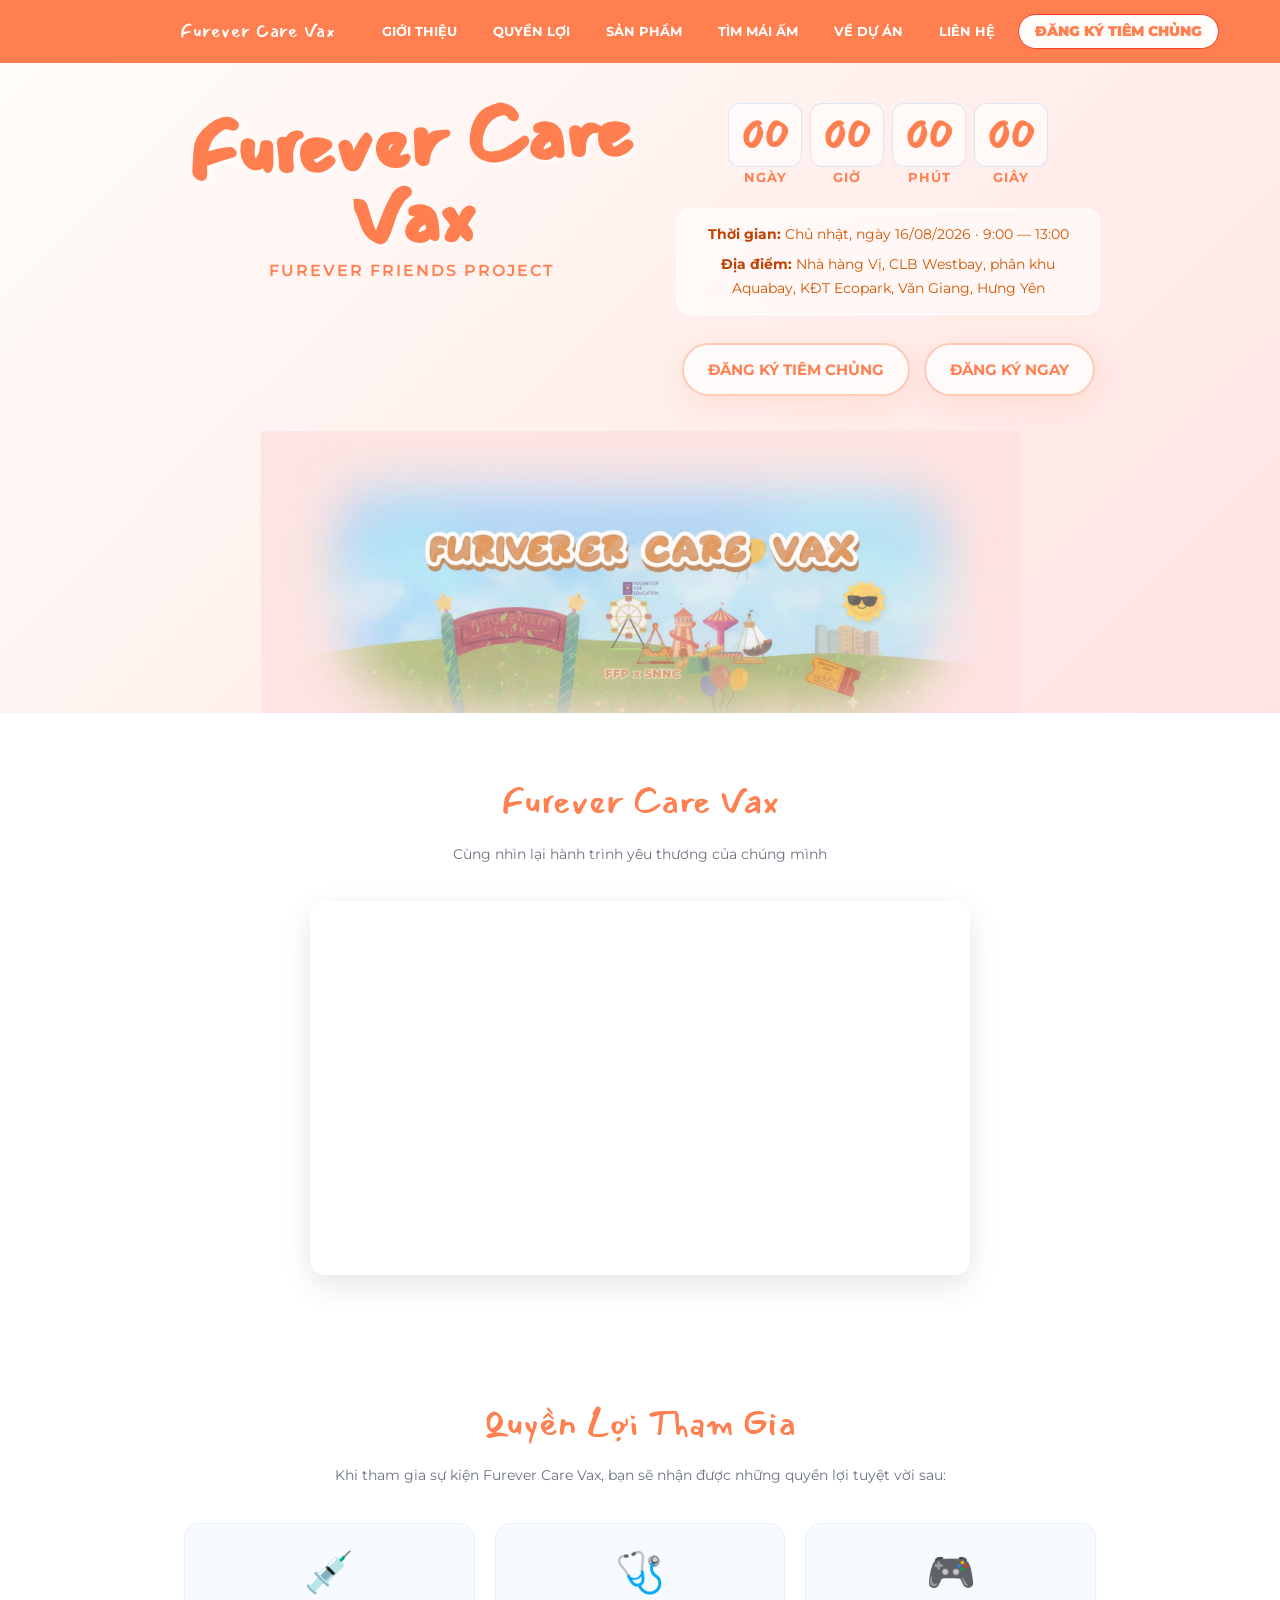
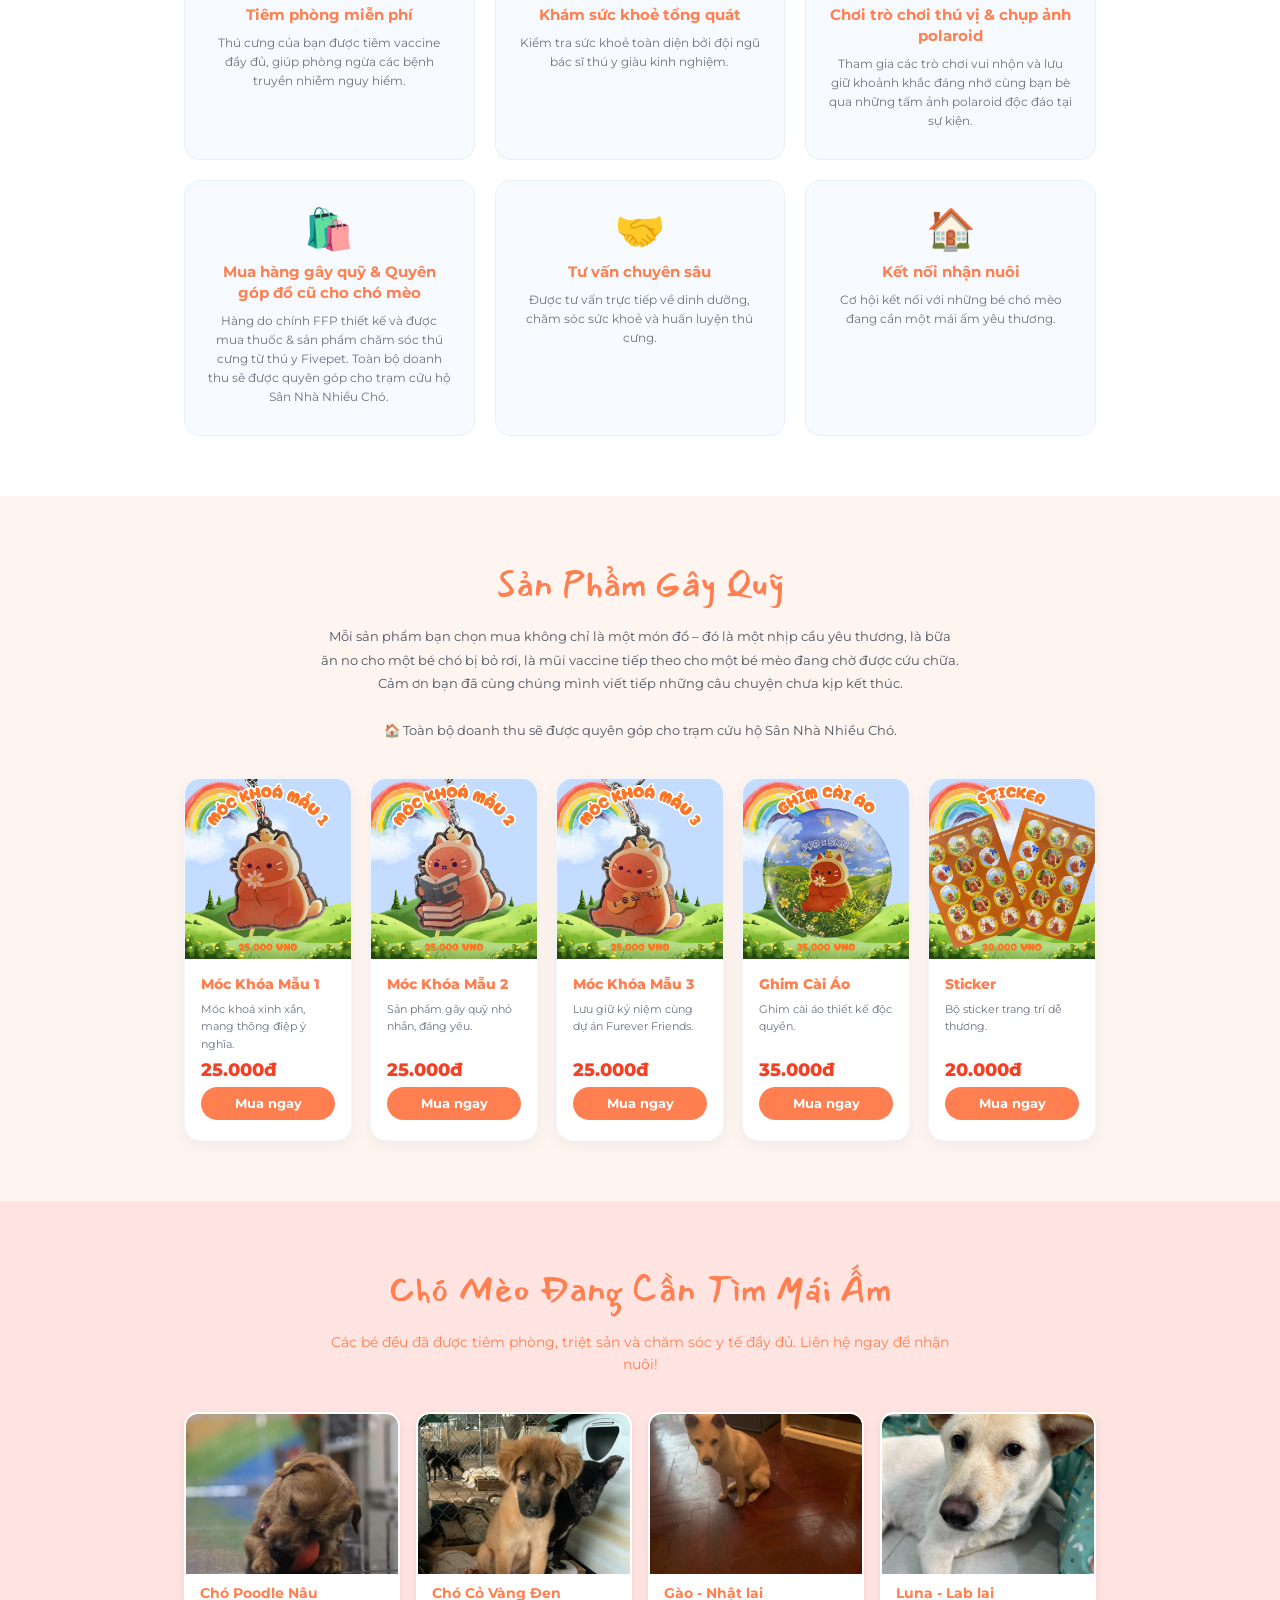
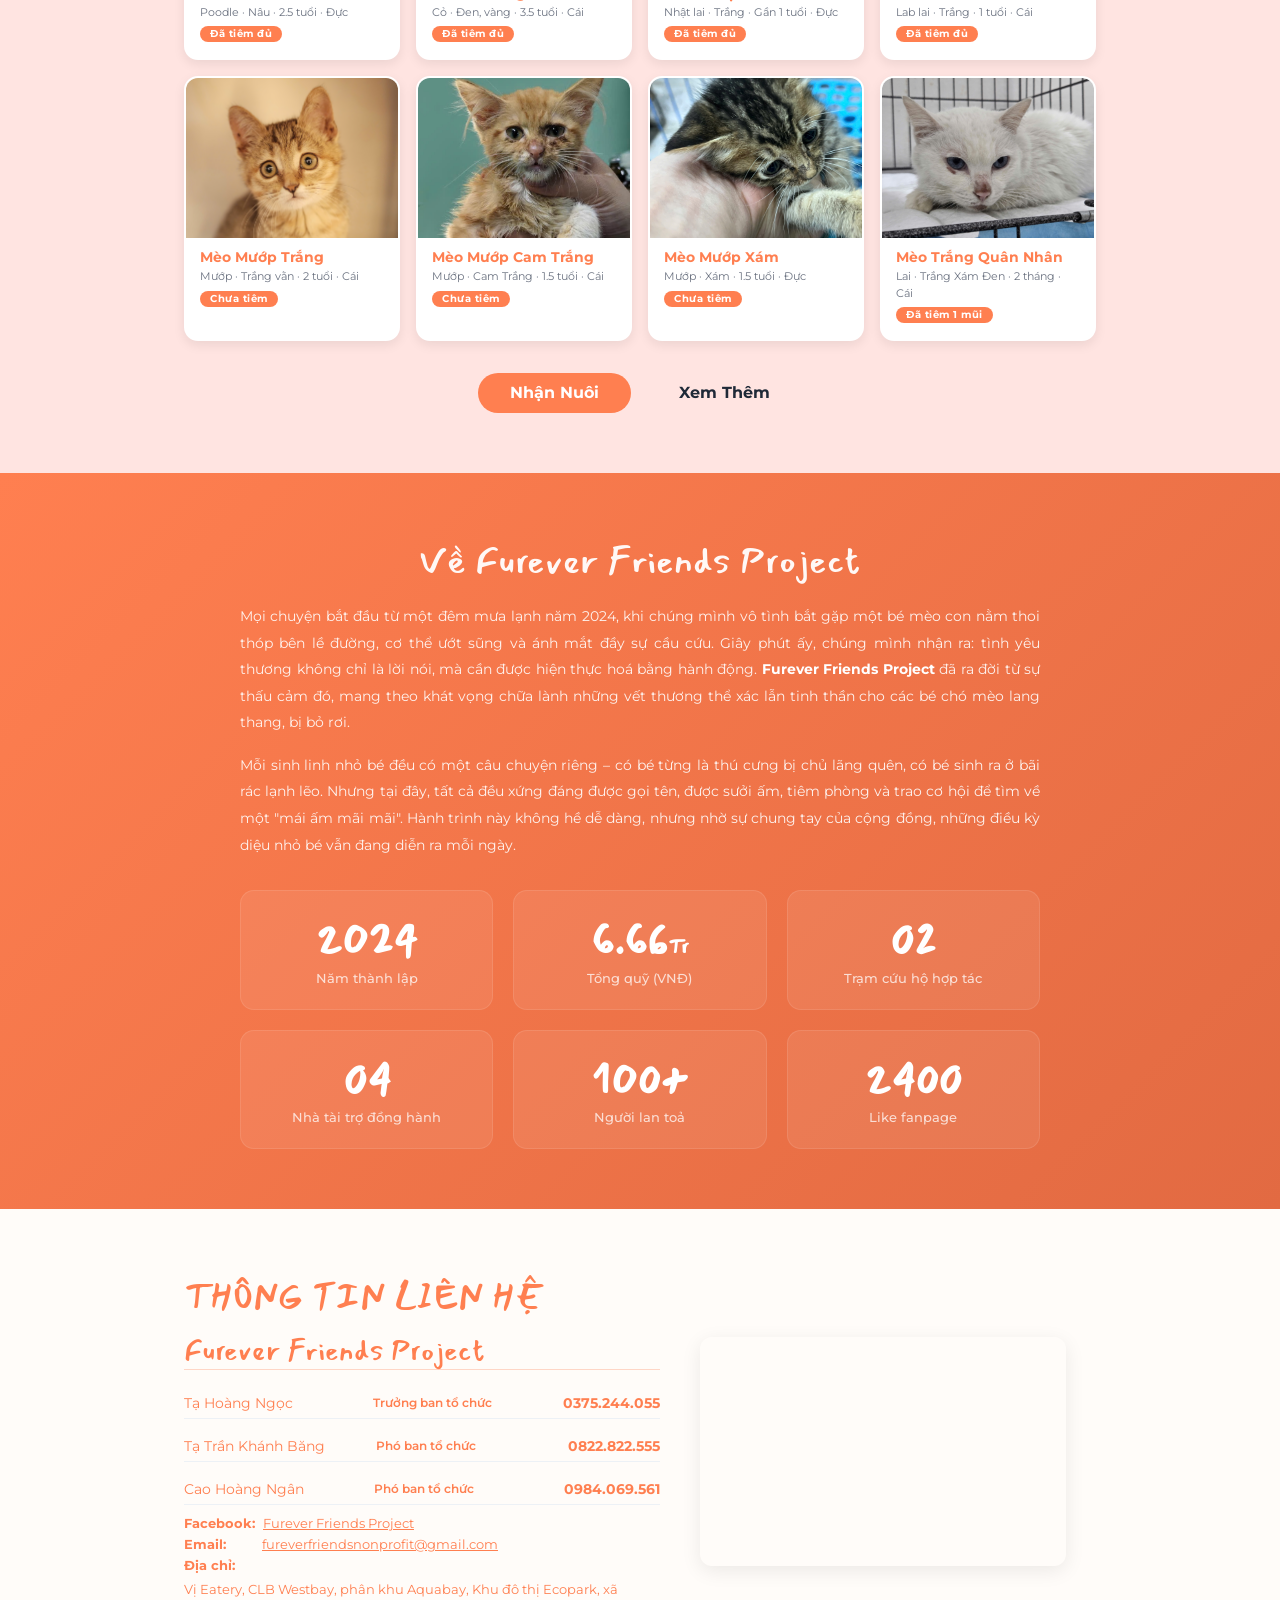
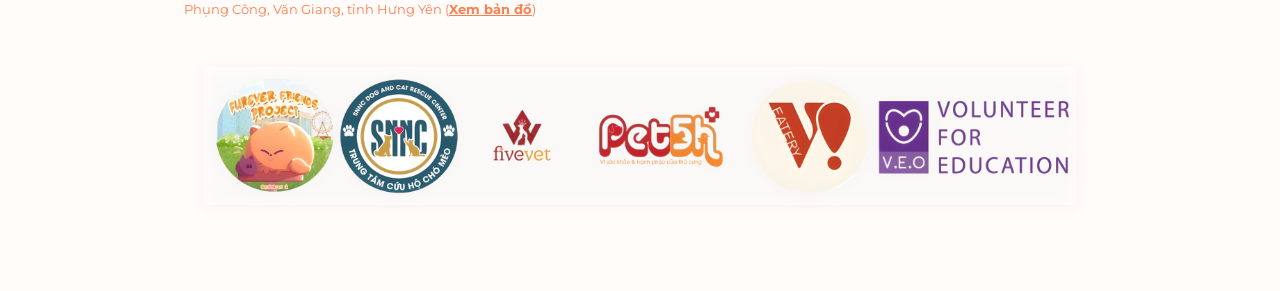
<file: index.html>
<!DOCTYPE html>
<html lang="vi">

<head>
  <meta charset="UTF-8">
  <meta name="viewport" content="width=device-width, initial-scale=1.0">
  <title>Furever Care Vax 🐾 — Furever Friends Project</title>
  <meta name="description"
    content="Furever Care Vax — Sự kiện tiêm phòng, triệt sản miễn phí cho chó mèo, do Furever Friends Project tổ chức.">
  <link rel="icon"
    href="data:image/svg+xml,<svg xmlns=%22http://www.w3.org/2000/svg%22 viewBox=%220 0 100 100%22><text y=%22.9em%22 font-size=%2290%22>🐾</text></svg>">
  <link rel="preconnect" href="https://fonts.googleapis.com" crossorigin>
  <link rel="preconnect" href="https://fonts.gstatic.com" crossorigin>
  <link href="https://fonts.googleapis.com/css2?family=Mansalva&family=Montserrat:wght@400;600;700;800;900&display=swap"
    rel="stylesheet">
  <link rel="stylesheet" href="style.css">
</head>

<body>

  <div class="ladi-wraper" data-padding-top-id="NAVBAR" data-scroll-padding-top="63" style="padding-top:63px;">

    <!-- ====== NAVBAR ====== -->
    <div id="NAVBAR" class="ladi-section" style="width:100%;top:0;left:0;position:fixed;z-index:90000050;">
      <div class="ladi-section-background"></div>
      <div class="ladi-container">
        <a href="#HOME" class="logo-group" data-action="true">
          <span class="logo-text">Furever Care Vax</span>
        </a>
        <a href="#VIDEO" class="nav-btn">GIỚI THIỆU</a>
        <a href="#QUYENLOI" class="nav-btn">QUYỀN LỢI</a>
        <a href="#SANPHAM" class="nav-btn">SẢN PHẨM</a>
        <a href="#TIMMAIAM" class="nav-btn">TÌM MÁI ẤM</a>
        <a href="#VECTOI" class="nav-btn">VỀ DỰ ÁN</a>
        <a href="#LIENHE" class="nav-btn">LIÊN HỆ</a>
        <a href="https://docs.google.com/forms/d/e/1FAIpQLSdzAmMV7JO-Cm_3Z4qnIRTYPdUPcKvqGkFgp0z1HTB11jdTng/viewform"
          target="_blank" class="nav-btn btn-datve">ĐĂNG KÝ TIÊM CHỦNG</a>
        <div class="hamburger" id="hamburger">
          <span></span><span></span><span></span>
        </div>
      </div>
    </div>

    <!-- Mobile dropdown -->
    <div class="mobile-dropdown" id="mobileDropdown">
      <a href="#VIDEO" class="mob-link">GIỚI THIỆU</a>
      <a href="#QUYENLOI" class="mob-link">QUYỀN LỢI</a>
      <a href="#SANPHAM" class="mob-link">SẢN PHẨM</a>
      <a href="#TIMMAIAM" class="mob-link">TÌM MÁI ẤM</a>
      <a href="#VECTOI" class="mob-link">VỀ DỰ ÁN</a>
      <a href="#LIENHE" class="mob-link">LIÊN HỆ</a>
      <a href="https://forms.gle/2smcLdeye2Zicr8T9" target="_blank" class="mob-link cta">ĐĂNG KÝ TIÊM CHỦNG</a>
    </div>

    <!-- ====== TASK 1: Furever Care Vax ====== -->
    <div id="HOME" class="ladi-section">
      <div class="ladi-section-background"></div>

      <!-- Ảnh nền Bgr.png — con trực tiếp của #HOME để position:absolute tính đúng theo section -->
      <div class="btn-bgr-bg"></div>

      <div class="ladi-container">

        <!-- Hero layout: 2 cột desktop, 1 cột mobile -->
        <div class="hero-layout">

          <!-- Cột trái: Tiêu đề -->
          <div class="hero-left">
            <div class="hero-title-box">
              <h1 class="hero-title-main">Furever Care Vax</h1>
              <p class="hero-subtitle">Furever Friends Project</p>
            </div>
          </div>

          <!-- Cột phải: Countdown + Info + Nút -->
          <div class="hero-right">
            <!-- COUNTDOWN -->
            <div class="countdown-group">
              <div class="countdown-box" id="countdown">
                <div class="cd-item"><span class="cd-num" id="cd-days">00</span></div>
                <div class="cd-item"><span class="cd-num" id="cd-hours">00</span></div>
                <div class="cd-item"><span class="cd-num" id="cd-mins">00</span></div>
                <div class="cd-item"><span class="cd-num" id="cd-secs">00</span></div>
              </div>
              <div class="cd-labels">
                <span>NGÀY</span><span>GIỜ</span><span>PHÚT</span><span>GIÂY</span>
              </div>
            </div>

            <!-- Thông tin thời gian - địa điểm -->
            <div class="hero-info">
              <p><strong>Thời gian:</strong> Chủ nhật, ngày 16/08/2026 · 9:00 — 13:00</p>
              <p><strong>Địa điểm:</strong> Nhà hàng Vị, CLB Westbay, phân khu Aquabay, KĐT Ecopark, Văn Giang, Hưng Yên
              </p>
            </div>

            <!-- 2 nút Mua Hàng Ngay + Đặt Hàng (giống Layout Form.html) -->
            <div class="hero-btns">
              <a href="https://docs.google.com/forms/d/e/1FAIpQLSdzAmMV7JO-Cm_3Z4qnIRTYPdUPcKvqGkFgp0z1HTB11jdTng/viewform"
                target="_blank" class="btn-datve-chinh">ĐĂNG KÝ TIÊM CHỦNG</a>
              <a href="https://docs.google.com/forms/d/e/1FAIpQLSdzAmMV7JO-Cm_3Z4qnIRTYPdUPcKvqGkFgp0z1HTB11jdTng/viewform"
                target="_blank" class="btn-datve-chinh btn-order-hang">ĐĂNG KÝ NGAY</a>
            </div>
          </div>

        </div>
      </div>
    </div>

    <!-- ====== VIDEO: 1 ô ở đoạn đầu ====== -->
    <div id="VIDEO" class="ladi-section">
      <div class="ladi-section-background"></div>
      <div class="ladi-container">
        <h2 class="section-title-mansalva">Furever Care Vax</h2>
        <p class="section-subtitle">Cùng nhìn lại hành trình yêu thương của chúng mình</p>
        <div class="video-wrapper">
          <div class="video-box">
            <iframe src="https://www.youtube.com/embed/VnmfjLrX7Iw" title="YouTube video player" frameborder="0"
              allow="accelerometer; autoplay; clipboard-write; encrypted-media; gyroscope; picture-in-picture"
              allowfullscreen style="position:absolute; top:0; left:0; width:100%; height:100%; border-radius:12px;">
            </iframe>
          </div>
        </div>
      </div>
    </div>

    <!-- ====== TASK 2: Quyền lợi tham gia ====== -->
    <div id="QUYENLOI" class="ladi-section">
      <div class="ladi-section-background"></div>
      <div class="ladi-container">
        <h2 class="section-title-mansalva">Quyền Lợi Tham Gia</h2>
        <p class="section-subtitle">Khi tham gia sự kiện Furever Care Vax, bạn sẽ nhận được những quyền lợi tuyệt vời
          sau:</p>

        <div class="quyenloi-grid">
          <div class="ql-card">
            <div class="ql-icon">💉</div>
            <h3 class="ql-title">Tiêm phòng miễn phí</h3>
            <p class="ql-desc">Thú cưng của bạn được tiêm vaccine đầy đủ, giúp phòng ngừa các bệnh truyền nhiễm nguy
              hiểm.</p>
          </div>
          <div class="ql-card">
            <div class="ql-icon">🩺</div>
            <h3 class="ql-title">Khám sức khoẻ tổng quát</h3>
            <p class="ql-desc">Kiểm tra sức khoẻ toàn diện bởi đội ngũ bác sĩ thú y giàu kinh nghiệm.</p>
          </div>
          <div class="ql-card">
            <div class="ql-icon">🎮</div>
            <h3 class="ql-title">Chơi trò chơi thú vị &amp; chụp ảnh polaroid</h3>
            <p class="ql-desc">Tham gia các trò chơi vui nhộn và lưu giữ khoảnh khắc đáng nhớ cùng bạn bè qua những tấm
              ảnh polaroid độc đáo tại sự kiện.</p>
          </div>
          <div class="ql-card">
            <div class="ql-icon">🛍️</div>
            <h3 class="ql-title">Mua hàng gây quỹ &amp; Quyên góp đồ cũ cho chó mèo</h3>
            <p class="ql-desc">Hàng do chính FFP thiết kế và được mua thuốc &amp; sản phẩm chăm sóc thú cưng từ thú y
              Fivepet. Toàn bộ doanh thu sẽ được quyên góp cho trạm cứu hộ Sân Nhà Nhiều Chó.</p>
          </div>
          <div class="ql-card">
            <div class="ql-icon">🤝</div>
            <h3 class="ql-title">Tư vấn chuyên sâu</h3>
            <p class="ql-desc">Được tư vấn trực tiếp về dinh dưỡng, chăm sóc sức khoẻ và huấn luyện thú cưng.</p>
          </div>
          <div class="ql-card">
            <div class="ql-icon">🏠</div>
            <h3 class="ql-title">Kết nối nhận nuôi</h3>
            <p class="ql-desc">Cơ hội kết nối với những bé chó mèo đang cần một mái ấm yêu thương.</p>
          </div>
        </div>
      </div>
    </div>

    <!-- ====== SẢN PHẨM GÂY QUỸ ====== -->
    <div id="SANPHAM" class="ladi-section">
      <div class="ladi-section-background"></div>
      <div class="ladi-container">
        <h2 class="section-title-mansalva">Sản Phẩm Gây Quỹ</h2>
        <p class="section-subtitle">Mỗi sản phẩm bạn chọn mua không chỉ là một món đồ – đó là một nhịp cầu yêu thương,
          là bữa ăn no cho một bé chó bị bỏ rơi, là mũi vaccine tiếp theo cho một bé mèo đang chờ được cứu chữa. Cảm ơn
          bạn đã cùng chúng mình viết tiếp những câu chuyện chưa kịp kết thúc.<br><br>
          <strong>🏠 Toàn bộ doanh thu sẽ được quyên góp cho trạm cứu hộ Sân Nhà Nhiều Chó.</strong>
        </p>

        <div class="sanpham-grid">
          <div class="sp-card">
            <div class="sp-img-box">
              <img src="images/SP1.jpg" alt="Móc Khóa Mẫu 1" class="sp-img">
            </div>
            <div class="sp-card-body">
              <h3 class="sp-name">Móc Khóa Mẫu 1</h3>
              <p class="sp-desc">Móc khoá xinh xắn, mang thông điệp ý nghĩa.</p>
              <span class="sp-price">25.000đ</span>
              <a href="https://forms.gle/2smcLdeye2Zicr8T9" target="_blank" class="sp-cta">Mua ngay</a>
            </div>
          </div>
          <div class="sp-card">
            <div class="sp-img-box">
              <img src="images/SP2.jpg" alt="Móc Khóa Mẫu 2" class="sp-img">
            </div>
            <div class="sp-card-body">
              <h3 class="sp-name">Móc Khóa Mẫu 2</h3>
              <p class="sp-desc">Sản phẩm gây quỹ nhỏ nhắn, đáng yêu.</p>
              <span class="sp-price">25.000đ</span>
              <a href="https://forms.gle/2smcLdeye2Zicr8T9" target="_blank" class="sp-cta">Mua ngay</a>
            </div>
          </div>
          <div class="sp-card">
            <div class="sp-img-box">
              <img src="images/SP3.jpg" alt="Móc Khóa Mẫu 3" class="sp-img">
            </div>
            <div class="sp-card-body">
              <h3 class="sp-name">Móc Khóa Mẫu 3</h3>
              <p class="sp-desc">Lưu giữ kỷ niệm cùng dự án Furever Friends.</p>
              <span class="sp-price">25.000đ</span>
              <a href="https://forms.gle/2smcLdeye2Zicr8T9" target="_blank" class="sp-cta">Mua ngay</a>
            </div>
          </div>
          <div class="sp-card">
            <div class="sp-img-box">
              <img src="images/SP4.jpg" alt="Ghim Cài Áo" class="sp-img">
            </div>
            <div class="sp-card-body">
              <h3 class="sp-name">Ghim Cài Áo</h3>
              <p class="sp-desc">Ghim cài áo thiết kế độc quyền.</p>
              <span class="sp-price">35.000đ</span>
              <a href="https://forms.gle/2smcLdeye2Zicr8T9" target="_blank" class="sp-cta">Mua ngay</a>
            </div>
          </div>
          <div class="sp-card">
            <div class="sp-img-box">
              <img src="images/SP5.jpg" alt="Sticker" class="sp-img">
            </div>
            <div class="sp-card-body">
              <h3 class="sp-name">Sticker</h3>
              <p class="sp-desc">Bộ sticker trang trí dễ thương.</p>
              <span class="sp-price">20.000đ</span>
              <a href="https://forms.gle/2smcLdeye2Zicr8T9" target="_blank" class="sp-cta">Mua ngay</a>
            </div>
          </div>
        </div>
      </div>
    </div>

    <!-- ====== TASK 3: Chó mèo đang cần tìm mái ấm ====== -->
    <div id="TIMMAIAM" class="ladi-section">
      <div class="ladi-section-background"></div>
      <div class="ladi-container">
        <h2 class="section-title-mansalva">Chó Mèo Đang Cần Tìm Mái Ấm</h2>
        <p class="section-subtitle">Các bé đều đã được tiêm phòng, triệt sản và chăm sóc y tế đầy đủ. Liên hệ ngay để
          nhận nuôi!</p>

        <div class="pets-grid" id="petsGrid"></div>

        <div style="display: flex; justify-content: center; gap: 16px; margin-top: 32px;">
          <a href="https://docs.google.com/forms/d/e/1FAIpQLSdR829RHv1itct95EOBRgDzFONX62Sv4fswLiMeBX1JWrWO5w/viewform?usp=send_form"
            target="_blank" class="sp-cta" style="padding: 12px 32px; font-size: 16px;">Nhận Nuôi</a>
          <a href="https://docs.google.com/spreadsheets/d/1pa7KD_HrrqiQBmZ-H9iY7ZXqvT3SLjs-EFmIU4TPxNY/edit?gid=2142829373#gid=2142829373"
            target="_blank" class="sp-cta"
            style="padding: 12px 32px; font-size: 16px; background: transparent; color: var(--primary); border: 2px solid var(--primary);">Xem
            Thêm</a>
        </div>
      </div>
    </div>

    <!-- ====== TASK 4: Về Furever Friends Project ====== -->
    <div id="VECTOI" class="ladi-section">
      <div class="ladi-section-background"></div>
      <div class="ladi-container">
        <h2 class="section-title-mansalva" style="color:rgba(255,255,255,0.95);">Về Furever Friends Project</h2>

        <div class="about-content">
          <div class="about-text">
            <p>Mọi chuyện bắt đầu từ một đêm mưa lạnh năm 2024, khi chúng mình vô tình bắt gặp một bé mèo con nằm thoi
              thóp bên lề đường, cơ thể ướt sũng và ánh mắt đầy sự cầu cứu. Giây phút ấy, chúng mình nhận ra: tình yêu
              thương không chỉ là lời nói, mà cần được hiện thực hoá bằng hành động. <strong>Furever Friends
                Project</strong> đã ra đời từ sự thấu cảm đó, mang theo khát vọng chữa lành những vết thương thể xác lẫn
              tinh thần cho các bé chó mèo lang thang, bị bỏ rơi.</p>
            <p>Mỗi sinh linh nhỏ bé đều có một câu chuyện riêng – có bé từng là thú cưng bị chủ lãng quên, có bé sinh ra
              ở bãi rác lạnh lẽo. Nhưng tại đây, tất cả đều xứng đáng được gọi tên, được sưởi ấm, tiêm phòng và trao cơ
              hội để tìm về một "mái ấm mãi mãi". Hành trình này không hề dễ dàng, nhưng nhờ sự chung tay của cộng đồng,
              những điều kỳ diệu nhỏ bé vẫn đang diễn ra mỗi ngày.</p>
          </div>

          <div class="about-stats">
            <div class="about-stat-item">
              <span class="about-stat-num">2024</span>
              <span class="about-stat-lbl">Năm thành lập</span>
            </div>
            <div class="about-stat-item">
              <span class="about-stat-num">6.66<span style="font-size:20px">Tr</span></span>
              <span class="about-stat-lbl">Tổng quỹ (VNĐ)</span>
            </div>
            <div class="about-stat-item">
              <span class="about-stat-num">02</span>
              <span class="about-stat-lbl">Trạm cứu hộ hợp tác</span>
            </div>
            <div class="about-stat-item">
              <span class="about-stat-num">04</span>
              <span class="about-stat-lbl">Nhà tài trợ đồng hành</span>
            </div>
            <div class="about-stat-item">
              <span class="about-stat-num">100+</span>
              <span class="about-stat-lbl">Người lan toả</span>
            </div>
            <div class="about-stat-item">
              <span class="about-stat-num">2400</span>
              <span class="about-stat-lbl">Like fanpage</span>
            </div>
          </div>
        </div>
      </div>
    </div>

    <!-- ====== TASK 5: Thông tin liên hệ ====== -->
    <div id="LIENHE" class="ladi-section">
      <div class="ladi-section-background"></div>
      <div class="ladi-container">
        <h2 class="section-title-mansalva" style="font-size:35px;color:#ff7f50;text-align:left;">THÔNG TIN LIÊN
          HỆ</h2>

        <div class="contact-layout">
          <div class="contact-left">
            <h3 class="contact-org-name" style="font-family:'Mansalva',cursive; color:#ff7f50; font-size:28px;">
              Furever Friends Project</h3>
            <div class="contact-line"></div>

            <div class="contact-person">
              <span class="cp-name"><strong>Tạ Hoàng Ngọc</strong></span>
              <span class="cp-role">Trưởng ban tổ chức</span>
              <a href="tel:0375244055" class="cp-phone">0375.244.055</a>
            </div>
            <div class="contact-person">
              <span class="cp-name"><strong>Tạ Trần Khánh Băng</strong></span>
              <span class="cp-role">Phó ban tổ chức</span>
              <a href="tel:0822822555" class="cp-phone">0822.822.555</a>
            </div>
            <div class="contact-person">
              <span class="cp-name"><strong>Cao Hoàng Ngân</strong></span>
              <span class="cp-role">Phó ban tổ chức</span>
              <a href="tel:0984069561" class="cp-phone">0984.069.561</a>
            </div>

            <div class="contact-row">
              <span class="contact-label">Facebook:</span>
              <a href="https://www.facebook.com/share/1abiMZXQon/?mibextid=wwXIfr" target="_blank"
                class="contact-link">Furever Friends Project</a>
            </div>
            <div class="contact-row">
              <span class="contact-label">Email:</span>
              <a href="mailto:fureverfriendsnonprofit@gmail.com"
                class="contact-link">fureverfriendsnonprofit@gmail.com</a>
            </div>
            <div class="contact-row">
              <span class="contact-label">Địa chỉ:</span>
              <span class="contact-text">Vị Eatery, CLB Westbay, phân khu Aquabay, Khu đô thị Ecopark, xã Phụng Công,
                Văn Giang, tỉnh Hưng Yên (<a href="https://maps.app.goo.gl/L2q5T82XnoViYhaW6?g_st=ic" target="_blank"
                  style="color:#ff7f50;text-decoration:underline;font-weight:bold;">Xem bản đồ</a>)</span>
            </div>
          </div>
          <div class="contact-right">
            <iframe
              src="https://www.google.com/maps/embed?pb=!1m18!1m12!1m3!1d3726.075!2d105.9341614!3d20.9494888!2m3!1f0!2f0!3f0!3m2!1i1024!2i768!4f13.1!3m3!1m2!1s0x3135af004ad9f8f7%3A0x36b96e5ed65768c5!2sV%E1%BB%8B%20Eatery!5e0!3m2!1svi!2s!4v1719600000001"
              width="366" height="229" style="border:0;" allowfullscreen="" loading="lazy"
              referrerpolicy="no-referrer-when-downgrade"></iframe>
          </div>
        </div>

        <!-- ====== FOOTER LOGO ====== -->
        <div class="footer-logo-section">
          <img src="images/LOGO.png" alt="Furever Friends Project Logo" class="footer-logo">
        </div>

      </div>
    </div>

  </div>

  <script src="script.js"></script>
</body>

</html>
</file>
<file: style.css>
/* ============================================================
   FUREVER CARE VAX — Style giống Form.html (Ladipage)
   Font: Mansalva + Montserrat | Màu chủ đạo #ff7f50
   ============================================================ */

*,*::before,*::after{margin:0;padding:0;border:0;outline:0;font-size:100%;font:inherit;vertical-align:baseline;box-sizing:border-box;-webkit-font-smoothing:antialiased;-moz-osx-font-smoothing:grayscale}
body{line-height:1;font-family:'Montserrat',sans-serif;font-size:12px;color:#1f2937;background:#fff}
a{text-decoration:none;color:inherit}
ol,ul{list-style:none}

/* LADIPAGE */
.ladi-wraper{width:100%;min-height:100%;overflow-x:hidden}
.ladi-container{position:relative;width:100%;max-width:960px;margin:0 auto;padding:0 20px}
.ladi-section{margin:0 auto;position:relative;width:100%}
.ladi-section-background{position:absolute;width:100%;height:100%;top:0;left:0;pointer-events:none;overflow:hidden}

/* ===== NAVBAR ===== */
#NAVBAR{height:62.8px}
#NAVBAR>.ladi-section-background{background-color:#ff7f50}
#NAVBAR .ladi-container{display:flex;align-items:center;justify-content:flex-start;gap:10px;padding:0 20px;margin:0 auto;height:100%;position:relative}

.logo-group{display:flex;align-items:center;gap:6px;cursor:pointer;margin-right:24px;white-space:nowrap}
.logo-text{font-family:'Mansalva',cursive;font-size:18px;color:#fff;letter-spacing:0.5px;line-height:1}

.nav-btn{font-family:'Montserrat',sans-serif;font-weight:700;font-size:13px;color:#fff;padding:7px 12px;border-radius:100px;border:1px solid transparent;transition:all 0.2s;background:transparent;white-space:nowrap;text-decoration:none;line-height:1.4}
.nav-btn:hover{background:rgba(255,255,255,0.15);border-color:rgba(255,255,255,0.3)}
.nav-btn.btn-datve{background:#fffcf9;color:#ff7f50;border-color:rgb(244,64,37);margin-left:auto;font-weight:900;font-size:14px;padding:7px 16px}
.nav-btn.btn-datve:hover{background:#fff}

/* Hamburger */
.hamburger{display:none;flex-direction:column;gap:5px;cursor:pointer;background:none;border:none;padding:8px;position:absolute;right:16px;top:50%;transform:translateY(-50%);z-index:100}
.hamburger span{width:28px;height:3px;background:#fff;border-radius:3px;transition:0.3s}
.hamburger.open span:nth-child(1){transform:rotate(45deg) translate(6px,6px)}
.hamburger.open span:nth-child(2){opacity:0}
.hamburger.open span:nth-child(3){transform:rotate(-45deg) translate(6px,-6px)}

.mobile-dropdown{display:none;position:fixed;top:62.8px;left:0;right:0;background:#e26a42;z-index:90000040;flex-direction:column;padding:16px 20px;gap:8px;transform:translateX(100%);transition:transform 0.3s ease}
.mobile-dropdown.open{transform:translateX(0);display:flex}
.mob-link{font-family:'Montserrat',sans-serif;font-weight:600;font-size:14px;color:#fff;padding:10px 14px;border-radius:8px;border:1px solid rgba(255,255,255,0.1);text-align:center;transition:0.2s}
.mob-link:hover{background:rgba(255,255,255,0.1)}
.mob-link.cta{background:rgba(255,255,255,0.15);color:#fff;font-weight:700;border-color:rgb(244,64,37)}

/* ===================================================================
   HOME — HERO SECTION
   =================================================================== */
#HOME{
  background-image:linear-gradient(135deg,#fffcf9,#ffe4e1,#fff5f0);
  background-size:200% 200%;
  animation:dreamyBg 10s ease infinite;
  padding: 40px 0 0;
  position: relative;
  min-height: 650px; /* Đảm bảo đủ chiều cao để không cắt phần dưới của ảnh */
  overflow: hidden;
}
#HOME>.ladi-section-background{background:none}

/* Căn giữa ảnh nền bằng left: 50% và transform, và đặt sát đáy */
.btn-bgr-bg{
  position:absolute;
  width:100%;
  max-width:1011px;
  height:282px;
  bottom: 0;        /* Cố định sát đáy section, không còn lơ lửng */
  left: 50%;        /* Đưa ra giữa */
  transform: translateX(-50%); /* Căn giữa chính xác */
  background:url("images/Bgr.png") no-repeat center bottom / contain; /* Hiển thị full ảnh */
  pointer-events:none;
  z-index:0;
  opacity:0.75;
}

/* Hero inner layout — 2 cột desktop / 1 cột mobile */
.hero-layout{
  display:flex;
  flex-wrap:wrap;
  gap:32px;
  align-items:flex-start;
  position:relative;
  z-index:1;
  padding-bottom: 240px; /* đủ chỗ để ảnh nền hiện bên dưới */
}

.hero-left{
  flex:1 1 340px;
  display:flex;
  flex-direction:column;
  align-items:center;
  text-align:center;
}
.hero-right{
  flex:1 1 300px;
  display:flex;
  flex-direction:column;
  align-items:center;
  gap:12px;
}

.hero-title-box{text-align:center}
.hero-title-main{font-family:'Mansalva',cursive;font-size:76px;font-weight:900;color:#ff7f50;line-height:1;transform:rotate(-3deg);text-shadow:3px 3px 6px rgba(255,255,255,0.9),0px 0px 5px rgba(255,255,255,0.8);-webkit-text-stroke:2px #ff7f50;display:inline-block}
.hero-subtitle{font-family:'Montserrat',sans-serif;font-weight:600;font-size:16px;color:#ff7f50;margin-top:8px;letter-spacing:2px;text-transform:uppercase}

/* Countdown */
.countdown-group{display:flex;flex-direction:column;align-items:center;width:100%;margin-top:0}
.countdown-box{display:flex;gap:8px;width:100%;max-width:320px}
.cd-item{flex:1;height:64px;display:flex;align-items:center;justify-content:center;background:rgba(255,255,255,0.6);border-radius:12px;border:1px solid rgba(29,117,205,0.15)}
.cd-num{font-family:'Mansalva',cursive;font-weight:bold;font-size:40px;color:#ff7f50;line-height:1}
.cd-labels{display:flex;gap:8px;width:100%;max-width:320px;margin-top:4px}
.cd-labels span{flex:1;text-align:center;font-family:'Montserrat',sans-serif;font-weight:700;font-size:13px;color:#ff7f50;letter-spacing:1px}

/* Hero info */
.hero-info{
  width:100%;
  margin-top:12px;
  /* đảm bảo luôn hiển thị nền trắng bán trong suốt để đọc được dù có bg image */
  background:rgba(255,255,255,0.55);
  backdrop-filter:blur(8px);
  -webkit-backdrop-filter:blur(8px);
  border-radius:14px;
  padding:14px 16px;
  border:1px solid rgba(255,255,255,0.8);
}
.hero-info p{font-family:'Montserrat',sans-serif;font-size:14px;line-height:1.7;color:#d45500;text-align:center;margin-bottom:6px}
.hero-info p:last-child{margin-bottom:0}
.hero-info p strong{font-weight:700;color:#c24000}

/* Nút hero */
.hero-btns{
  display:flex;
  flex-wrap:wrap;
  gap:14px;
  justify-content:center;
  margin-top:16px;
  width:100%;
}
.btn-datve-chinh{
  display:inline-flex;align-items:center;justify-content:center;
  padding:14px 24px;
  font-family:'Montserrat',sans-serif;font-weight:700;font-size:15px;line-height:1.4;
  color:#ff7f50;text-align:center;
  background:rgba(255,255,255,0.75);
  backdrop-filter:blur(10px);-webkit-backdrop-filter:blur(10px);
  border-radius:200px;border:2px solid rgba(255,127,80,0.4);
  box-shadow:0 8px 32px 0 rgba(255,127,80,0.15);
  cursor:pointer;transition:all 0.3s;
  white-space:nowrap;
}
.btn-datve-chinh:hover{background:rgba(255,255,255,0.95);transform:translateY(-3px);box-shadow:0 12px 36px 0 rgba(255,127,80,0.25)}

/* ===== VIDEO Section ===== */
#VIDEO{min-height:auto;background:#fff;padding:60px 0}
#VIDEO .ladi-container{padding:0 24px}
.video-wrapper{max-width:660px;margin:0 auto;border-radius:16px;overflow:hidden;box-shadow:0 10px 30px rgba(0,0,0,0.1);border:3px solid #fff}
.video-box{position:relative;padding-bottom:56.25%;height:0}
.video-box iframe{position:absolute;top:0;left:0;width:100%;height:100%;border:none;display:block}

/* ===== SECTION: Section title chung ===== */
.section-title-mansalva{font-family:'Mansalva',cursive;font-size:36px;font-weight:400;color:#ff7f50;text-align:center;line-height:1.6;margin-bottom:12px}
.section-subtitle{font-family:'Montserrat',sans-serif;font-size:14px;line-height:1.6;color:#6b7280;text-align:center;max-width:640px;margin:0 auto 36px}

/* ===== TASK 2: Quyền lợi tham gia ===== */
#QUYENLOI{min-height:auto;background:#fff;padding:60px 0}
#QUYENLOI .ladi-container{padding:0 24px}

.quyenloi-grid{display:grid;grid-template-columns:repeat(3,1fr);gap:20px}
.ql-card{background:rgba(186,221,255,0.12);border-radius:16px;padding:28px 22px;text-align:center;border:1px solid rgba(29,117,205,0.08);transition:transform 0.3s,box-shadow 0.3s}
.ql-card:hover{transform:translateY(-5px);box-shadow:0 10px 25px rgba(29,117,205,0.1)}
.ql-icon{font-size:40px;margin-bottom:12px}
.ql-title{font-family:'Montserrat',sans-serif;font-weight:700;font-size:15px;color:#ff7f50;margin-bottom:8px;line-height:1.4}
.ql-desc{font-size:12px;color:#6b7280;line-height:1.6}

/* ===== SẢN PHẨM GÂY QUỸ ===== */
#SANPHAM{min-height:auto;background:#fff5f0;padding:60px 0}
#SANPHAM .ladi-container{padding:0 24px}
#SANPHAM .section-subtitle{color:#4b5563;font-size:13px;line-height:1.8}

.sanpham-grid{display:grid;grid-template-columns:repeat(5,1fr);gap:18px}

.sp-card{background:#fff;border-radius:16px;overflow:hidden;border:1px solid rgba(29,117,205,0.06);box-shadow:0 5px 15px rgba(0,0,0,0.05);transition:transform 0.3s,box-shadow 0.3s;display:flex;flex-direction:column}
.sp-card:hover{transform:translateY(-5px);box-shadow:0 12px 28px rgba(29,117,205,0.12)}

.sp-img-box{width:100%;height:180px;position:relative;overflow:hidden;display:flex;align-items:center;justify-content:center;background:linear-gradient(135deg,#DCFCE7,#BAE6FD)}
.sp-img{width:100%;height:100%;object-fit:cover;display:block}
.sp-emoji{font-size:56px;opacity:0.7}

.sp-card-body{padding:16px 16px 20px;flex:1;display:flex;flex-direction:column}
.sp-name{font-family:'Montserrat',sans-serif;font-weight:800;font-size:14px;color:#ff7f50;line-height:1.4;margin-bottom:6px}
.sp-desc{font-size:11px;color:#6b7280;line-height:1.6;flex:1;margin-bottom:8px}
.sp-price{display:block;font-family:'Montserrat',sans-serif;font-weight:800;font-size:18px;color:#f44025;margin-bottom:8px}
.sp-cta{display:block;font-family:'Montserrat',sans-serif;font-weight:700;font-size:13px;color:#fff;text-align:center;padding:10px 0;background:#ff7f50;border-radius:100px;transition:background 0.2s;text-decoration:none;margin-top:auto}
.sp-cta:hover{background:#e26a42}

/* ===== TASK 3: Chó mèo tìm mái ấm ===== */
#TIMMAIAM{min-height:auto;background:#ffe4e1;padding:60px 0}
#TIMMAIAM .ladi-container{padding:0 24px}
#TIMMAIAM .section-subtitle{color:#ff7f50}

.pets-grid{display:grid;grid-template-columns:repeat(4,1fr);gap:16px;margin-top:10px}

.pet-card{background:#fff;border-radius:14px;overflow:hidden;border:2px solid #fff;box-shadow:0 4px 12px rgba(0,0,0,0.08);transition:transform 0.3s,box-shadow 0.3s}
.pet-card:hover{transform:translateY(-4px);box-shadow:0 10px 25px rgba(29,117,205,0.15)}
.pet-card-img{width:100%;height:160px;object-fit:cover;display:block;background:#f0f4f8}
.pet-card-img-placeholder{width:100%;height:160px;display:flex;align-items:center;justify-content:center;font-size:64px;background:linear-gradient(135deg,#D1FAE5,#A7F3D0)}
.pet-card-body{padding:12px 14px 16px}
.pet-card-name{font-family:'Montserrat',sans-serif;font-weight:700;font-size:14px;color:#ff7f50;margin-bottom:4px}
.pet-card-info{font-size:11px;color:#6b7280;line-height:1.5;margin-bottom:6px}
.pet-card-status{display:inline-block;font-size:10px;font-weight:700;padding:3px 10px;border-radius:100px;background:#ff7f50;color:#fff;letter-spacing:0.5px}

.pet-card.hidden{display:none}

.xemthem-hint{text-align:center;margin-top:24px;cursor:pointer;font-weight:600;font-size:14px;color:#ff7f50;transition:all 0.3s;user-select:none}
.xemthem-hint:hover{opacity:0.7}
.xemthem-hint .arrow-down{display:inline-block;margin-left:6px;transition:transform 0.3s}
.xemthem-hint.open .arrow-down{transform:rotate(180deg)}

/* ===== TASK 4: Về Furever Friends Project ===== */
#VECTOI{min-height:auto;background:linear-gradient(135deg,#ff7f50,#e26a42);padding:60px 0}
#VECTOI .ladi-container{padding:0 24px}

.about-content{max-width:800px;margin:0 auto}
.about-text p{font-family:'Montserrat',sans-serif;font-size:14px;line-height:1.9;color:rgba(255,255,255,0.9);margin-bottom:16px;text-align:justify}
.about-text p strong{color:#fff;font-weight:700}
.about-text p em{color:rgba(255,255,255,0.8);font-style:italic}

.about-stats{display:grid;grid-template-columns:repeat(3,1fr);gap:20px;margin-top:32px}
.about-stat-item{text-align:center;background:rgba(255,255,255,0.08);border-radius:14px;padding:24px 16px;border:1px solid rgba(255,255,255,0.1)}
.about-stat-num{display:block;font-family:'Mansalva',cursive;font-size:42px;font-weight:bold;color:#fff;line-height:1.2}
.about-stat-lbl{display:block;font-family:'Montserrat',sans-serif;font-size:13px;color:rgba(255,255,255,0.75);margin-top:6px;font-weight:500}

/* ===== TASK 5: Liên hệ ===== */
#LIENHE{min-height:auto;background:#fffcf9;padding:60px 0}
#LIENHE .ladi-container{padding:0 24px}

.contact-layout{display:grid;grid-template-columns:1.2fr 1fr;gap:40px;margin-top:12px}

.contact-org-name{font-family:'Mansalva',cursive;font-size:22px;color:#ff7f50;margin-bottom:4px}
.contact-line{width:100%;height:1px;background:#ff7f50;margin-bottom:18px;opacity:0.3}

.contact-person{display:grid;grid-template-columns:1fr 1fr auto;gap:8px;align-items:center;margin-bottom:12px;padding:8px 0;border-bottom:1px solid rgba(29,117,205,0.08)}
.cp-name{font-family:'Montserrat',sans-serif;font-size:14px;color:#ff7f50}
.cp-role{font-size:12px;color:#ff7f50;font-weight:600}
.cp-phone{font-weight:700;font-size:14px;color:#ff7f50;text-align:right;transition:color 0.2s}
.cp-phone:hover{color:#f44025}

.contact-row{margin-bottom:8px;display:flex;gap:8px;align-items:baseline;flex-wrap:wrap}
.contact-label{font-weight:700;font-size:13px;color:#ff7f50;min-width:70px}
.contact-link{font-size:13px;color:#ff7f50;text-decoration:underline;transition:color 0.2s}
.contact-link:hover{color:#f44025}
.contact-text{font-size:13px;color:#ff7f50;line-height:1.5}

.contact-right{display:flex;align-items:flex-start}
.contact-right iframe{border-radius:12px;box-shadow:0 5px 20px rgba(0,0,0,0.08);width:100%;max-width:366px;height:229px}

/* ===================================================================
   RESPONSIVE — TABLET (≤ 768px)
   =================================================================== */
@media (max-width:768px){
  /* Navbar */
  #NAVBAR{height:62.8px}
  .nav-btn:not(.btn-datve){display:none}
  .hamburger{display:flex}
  .nav-btn.btn-datve{font-size:12px;padding:6px 10px}

  /* Hero — tablet: stack dọc, ảnh nền ở dưới */
  #HOME{padding:28px 0 0; min-height:auto}
  .hero-layout{
    flex-direction:column;
    gap:20px;
    padding-bottom: 300px; /* chỗ cho ảnh nền phía dưới */
  }
  .hero-left,.hero-right{flex:1 1 100%;width:100%}
  .hero-title-main{font-size:48px}
  .hero-info{margin-top:8px}
  .hero-info p{font-size:13px}
  /* Trên tablet content cao hơn, dời ảnh nền xuống */
  .btn-bgr-bg{top:auto; bottom:0; height:280px}

  /* Sections */
  .section-title-mansalva{font-size:30px}
  .quyenloi-grid{grid-template-columns:repeat(2,1fr);gap:16px}
  .sanpham-grid{grid-template-columns:repeat(3,1fr);gap:14px}
  .pets-grid{grid-template-columns:repeat(2,1fr);gap:12px}
  .about-stats{grid-template-columns:repeat(2,1fr);gap:14px}

  /* Contact */
  .contact-layout{grid-template-columns:1fr;gap:24px}
  .contact-person{grid-template-columns:1fr 1fr;gap:4px}
  .cp-phone{text-align:right}
  .contact-right iframe{max-width:100%;height:220px}

  /* Video */
  #VIDEO{padding:40px 0}
  #QUYENLOI{padding:40px 0}
  #SANPHAM{padding:40px 0}
  #TIMMAIAM{padding:40px 0}
  #VECTOI{padding:40px 0}
  #LIENHE{padding:40px 0}
}

/* ===================================================================
   RESPONSIVE — MOBILE (≤ 540px)
   =================================================================== */
@media (max-width:540px){
  /* Navbar */
  #NAVBAR{height:56px}
  .logo-text{font-size:15px}
  .mobile-dropdown{top:56px}
  .nav-btn.btn-datve{display:none} /* hamburger sẽ thay thế */

  /* Hero điện thoại nhỏ */
  #HOME{padding:24px 0 0; min-height:auto}
  .hero-layout{padding-bottom:220px;gap:16px}
  .btn-bgr-bg{top:auto; bottom:0; height:220px}
  .hero-title-main{font-size:38px}
  .hero-subtitle{font-size:12px;letter-spacing:1px}
  .cd-num{font-size:32px}
  .cd-item{height:50px}
  .cd-labels span{font-size:11px}
  .hero-info{padding:12px 14px}
  .hero-info p{font-size:12px}
  .btn-datve-chinh{font-size:13px;padding:11px 18px}
  .btn-bgr-bg{height:130px}

  /* Sections */
  .section-title-mansalva{font-size:26px}
  .section-subtitle{font-size:13px}
  .quyenloi-grid{grid-template-columns:1fr;gap:14px}
  .sanpham-grid{grid-template-columns:repeat(2,1fr);gap:12px}
  .sp-img-box{height:140px}
  .pets-grid{grid-template-columns:repeat(2,1fr);gap:10px}
  .pet-card-img,.pet-card-img-placeholder{height:130px}
  .about-stats{grid-template-columns:repeat(2,1fr);gap:12px}
  .about-stat-num{font-size:32px}

  /* Contact */
  .contact-layout{grid-template-columns:1fr;gap:20px}
  .contact-person{grid-template-columns:1fr;gap:2px;text-align:left}
  .cp-phone{text-align:left}
  .contact-right iframe{height:200px}
}

/* ===================================================================
   RESPONSIVE — SMALL MOBILE (≤ 380px)
   =================================================================== */
@media (max-width:380px){
  .hero-title-main{font-size:30px}
  .hero-layout{padding-bottom:110px}
  .cd-num{font-size:26px}
  .cd-item{height:44px}
  .hero-info p{font-size:11px}
  .btn-datve-chinh{font-size:12px;padding:10px 14px}
  .sanpham-grid{grid-template-columns:1fr}
  .sp-img-box{height:200px}
  .about-stats{grid-template-columns:1fr}
}

/* ============================================================
   DREAMY ANIMATIONS
   ============================================================ */
@keyframes dreamyBg {
  0% { background-position: 0% 50%; }
  50% { background-position: 100% 50%; }
  100% { background-position: 0% 50%; }
}
@keyframes floatBlob {
  0% { transform: translate(0, 0) scale(1); }
  100% { transform: translate(30px, 20px) scale(1.05); }
}

body::before {
  content: '';
  position: fixed;
  top: -10%; left: -10%;
  width: 50vw; height: 50vw;
  background: radial-gradient(circle, rgba(255, 127, 80, 0.1) 0%, transparent 70%);
  border-radius: 50%;
  z-index: -1;
  animation: floatBlob 8s ease-in-out infinite alternate;
  pointer-events: none;
}

body::after {
  content: '';
  position: fixed;
  bottom: -20%; right: -10%;
  width: 60vw; height: 60vw;
  background: radial-gradient(circle, rgba(255, 182, 193, 0.15) 0%, transparent 70%);
  border-radius: 50%;
  z-index: -1;
  animation: floatBlob 10s ease-in-out infinite alternate-reverse;
  pointer-events: none;
}

/* ===== FOOTER LOGO ===== */
.footer-logo-section {
  text-align: center;
  padding: 40px 20px 24px;
}
.footer-logo {
  max-width: 1050px;
  width: 100%;
  height: auto;
  opacity: 1;
  image-rendering: -webkit-optimize-contrast;
  image-rendering: crisp-edges;
  filter: drop-shadow(0 2px 8px rgba(0,0,0,0.08));
}
</file>
